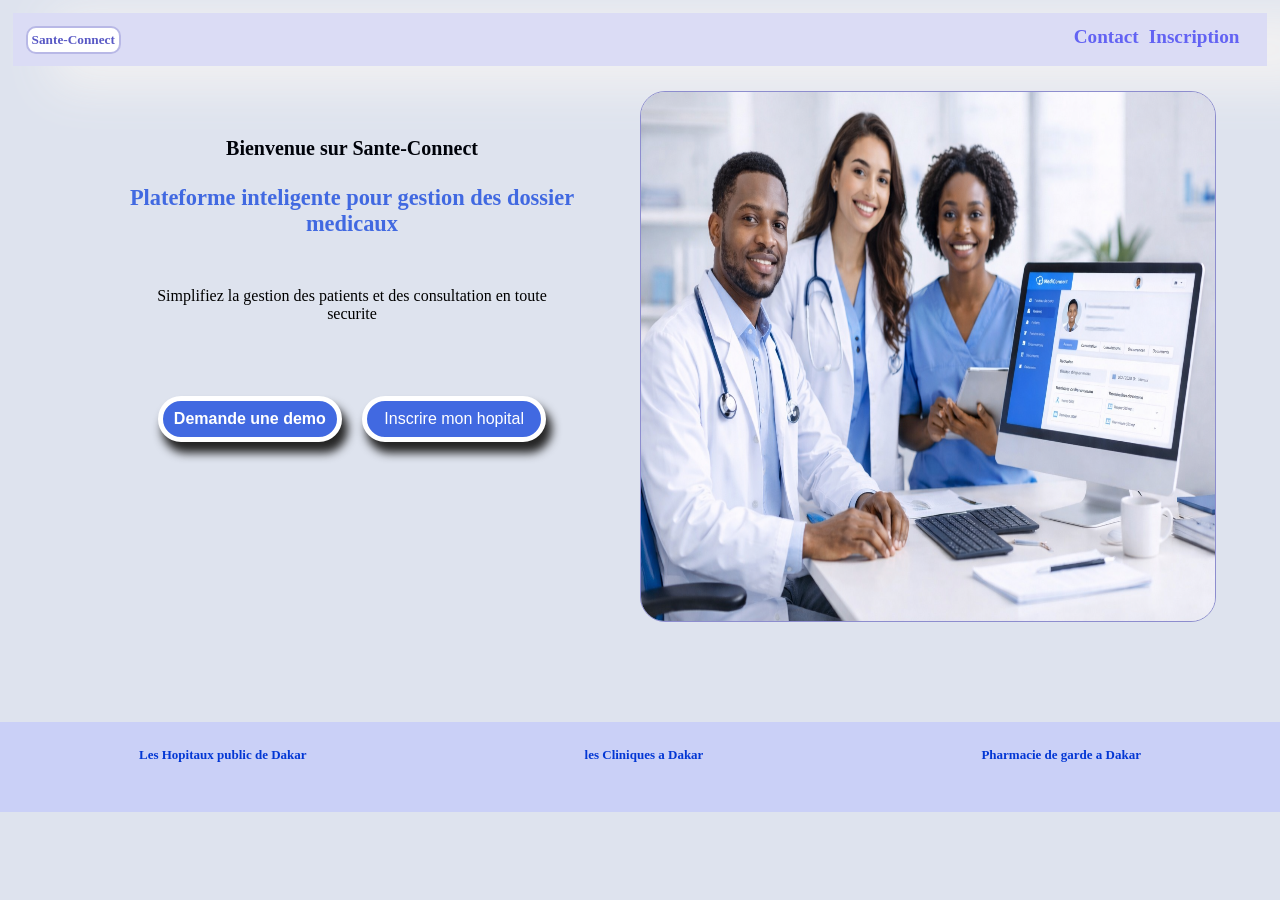
<file: index.html>
<!DOCTYPE html>
    <html lang="en">
    <head>
        <meta charset="UTF-8">
        <meta name="viewport" content="width=device-width, initial-scale=1.0">
        <title>P-S-C programme sante connect</title>
        <link rel="stylesheet" href="index.css">
    </head>
    <body>
            <!-- navigation  -->
    <header>

            <nav class="navigation">
                
                <h5 class="logo">Sante-Connect</h5>
                            

                    <ul class="menu">
                    
                
                        <!-- <li><a href="services.html">Services</a></li> -->
                        <li><a href="">Contact</a></li>
                        <!-- <li><a href="#">Connexion</a></li> -->
                        <li><a href="login.html" target="_blank" translate="yes">Inscription</a></li>
                </ul>
                </nav>
    </header>

    <!-- banière -->

    <section>
        <div class="section_banniere">
        
            <div class="content_banniere">
                <h1 class="banniere1">Bienvenue sur Sante-Connect</h1>
                <p class="banniere_p1">Plateforme inteligente  pour gestion  des dossier medicaux</p>
                
                <p class="banniere-p2">Simplifiez la gestion des patients et des consultation en toute securite</p>
                
    <div class="banniere-buttons">
                <button class="button-bannier1">Demande une demo</button>
                <button class="button-bannier2">Inscrire mon hopital</button>
    </div>
            </div>
            <img src="images/doct.PNG" alt="" class="image_baniere">
        </div>


    </section>


    

    <footer>
        <div class="footer">
        
            <a href="https://getreliancehealth.com/senegal/liste-des-hopitaux-publics-de-dakar/" target="_blank"> Les Hopitaux public de Dakar</a>

        <a href="https://www.bing.com/search?q=les+cliniques+%c3%a0+dakar&FORM=AWRE1"target="_blank">les Cliniques a Dakar</a>
            <a href="https://pharmanuit.com/"target="_blank">Pharmacie de garde a Dakar</a>

        </div>
    </footer>

    </body>
    </html>
</file>
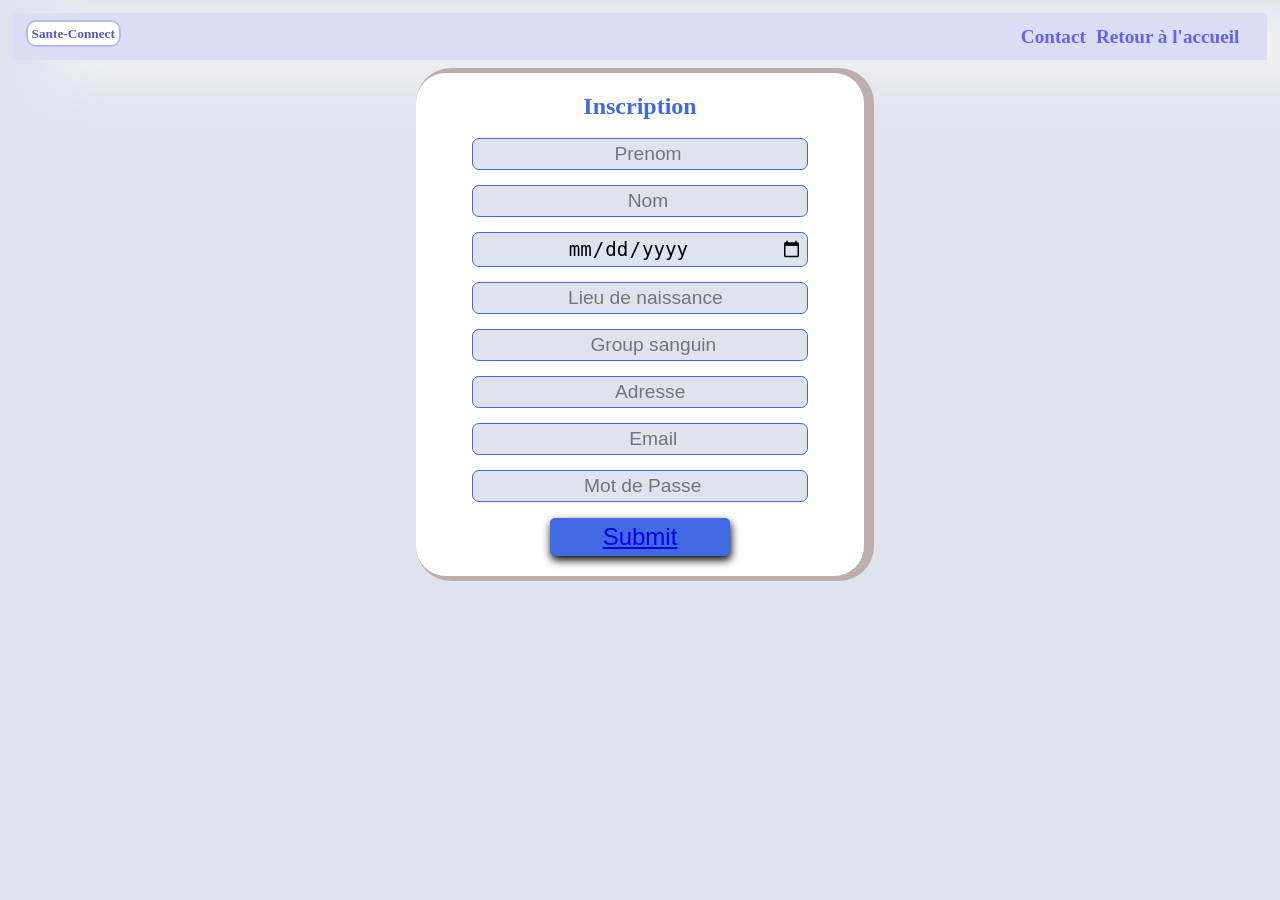
<file: login.html>
<!DOCTYPE html>
    <html lang="en">
    <head>
        <meta charset="UTF-8">
        <meta name="viewport" content="width=device-width, initial-scale=1.0">
        <link rel="stylesheet" href="login.css">

        
        <title>Login</title>
    </head>
    <body>

        <header>
            <div class="header-log">
            <h5 > <a href="index.html" class="logo">Sante-Connect</a></h5>

            <div  class="navigation-log">
                <ul class="menu-log">
                    <!-- <li><a href="">Services</a></li> -->
                    <li><a href="#">Contact</a></li>
                    <li><a href="index.html">Retour à l'accueil</a></li>
                    <!-- <li><a href="#">Inscription</a></li> -->
            </ul>
            </div>
            </div>
        </header>

        

        <section class="form " >
                <h1 class="h-1-form">Inscription</h1> <br>

            <form action="" class="form-label ">

                <!-- <label for="">Prenom</label> -->
                <input type="text" name="" id=""placeholder="   Prenom" class="input-nom">

                <!-- <label for="Nom">Nom</label> -->
                <input type="text" name="" id="" placeholder="   Nom" class="input-nom">
                <!-- <label for="date">Date de naissance</label> -->
                <input type="date" name="" id="" class="input-nom" >
                <!-- <label for="lieux de naissace">lieu de naissance</label> -->
                <input type="text" name="" id="" placeholder="  Lieu de naissance" class="input-nom">
                <!-- <label for="Group sanguin">Group sanguin</label> -->
                <input type="text" name="" id="" placeholder="     Group sanguin" class="input-nom" required>
                <!-- <label for="Adresse">Adresse</label> -->
                <input type="text" name="" id="" placeholder="      Adresse  " class="input-nom">
                <!-- <label for="email">Email</label> -->
                <input type="email" name="" id="" placeholder="     Email" class="input-nom" required>
                <!-- <label for="password">Mot de passe</label> -->
                <input type="password" name="" id="" placeholder=" Mot de Passe" class="input-nom" required>
            </form>
            <br><br>
            <div class="submit-form">
    
            <button  class="submit-formb" type="submit"><a href="services.html">Submit</a></button>
            
            </div>
        </section>




        
    </body>
    </html>
</file>
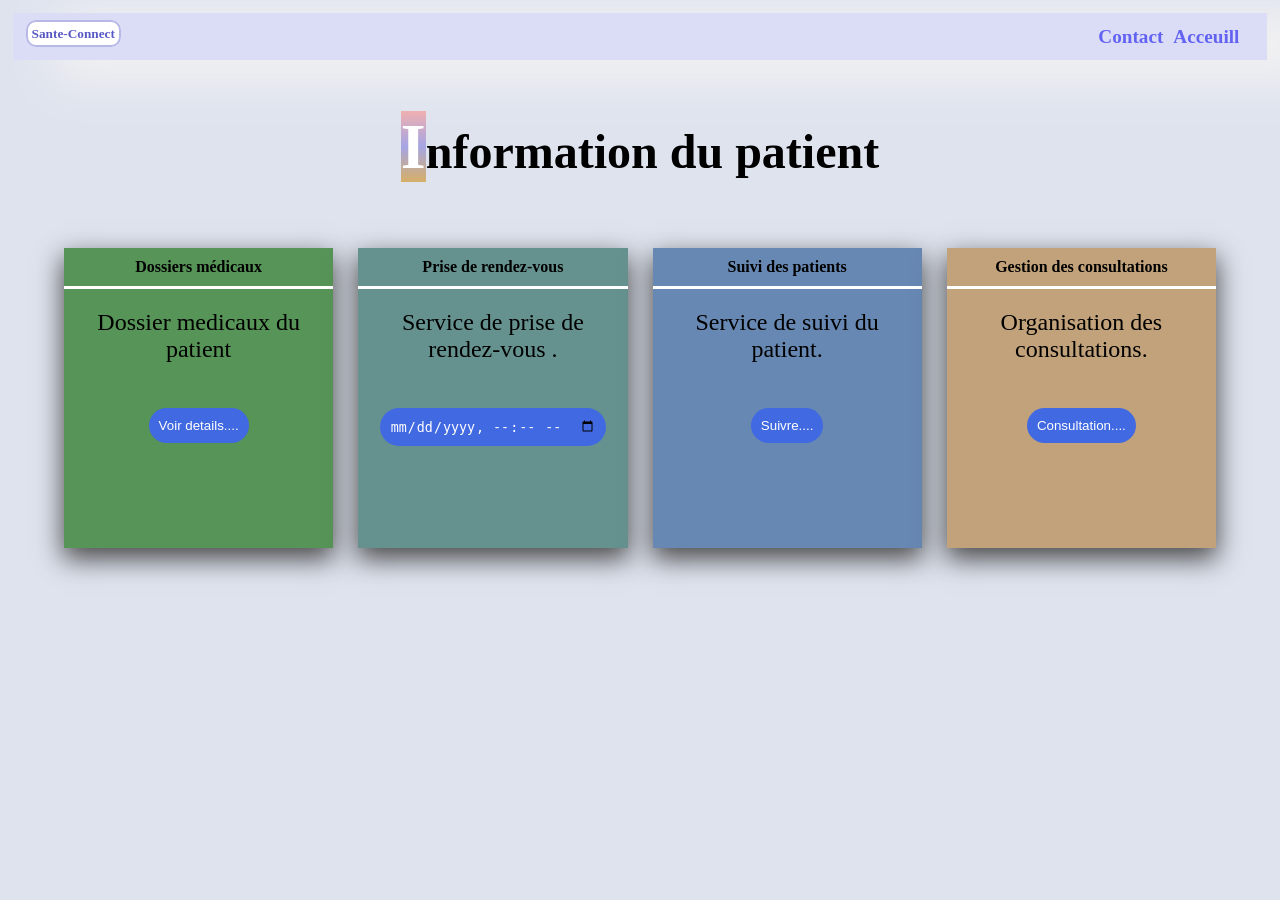
<file: services.html>
<!DOCTYPE html>
    <html lang="en">
    <head>
        <meta charset="UTF-8">
        <meta name="viewport" content="width=device-width, initial-scale=1.0">
        <title>Services</title>
        <link rel="stylesheet" href="services.css">
    </head>
    <body>
        
    <header>
            <div class="header--log">
            <h5 > <a href="index.html" class="logo">Sante-Connect</a></h5>

            <div  class="navigation-log">
                <ul class="menu-log">
                    <!-- <li><a href="#">Services</a></li> -->
                    <li><a href="#">Contact</a></li>
                    <li><a href="index.html">Acceuill</a></li>
                    <!-- <li><a href="#">Inscription</a></li> -->
            </ul>
            </div>
            </div>
        </header>

    <h1 class="information"><span class="infor-i">I</span>nformation du patient</h1>
        <section class="services-app">
            
            <div class="services-app1">
                <h4>Dossiers médicaux </h4>

                <p class="dossier1">Dossier medicaux du patient</p>
    <div class="btn1">
                <button class="btn-dossier1">Voir details.... </button>
    </div>
            </div>

        <div class="services-app2">
            <h4 >Prise de rendez-vous</h4>
            <p class="dossier2">Service de prise de rendez-vous .</p>
            <div class="btn1">
                <input type="datetime-local" name="" id="" class="btn-dossier1">
            </div>
        </div>

        <div class="services-app3">
            <h4>Suivi des patients</h4>
            <p class="dossier3">Service de suivi du patient.</p>
            <div class="btn1">
                <button class="btn-dossier1">Suivre....</button>
            </div>
        </div>

        <div class="services-app4">
        
            <h4>Gestion des consultations </h4>
        
        
            
            <p class="dossier4">Organisation des consultations.</p>
            <div class="btn1">
                <button class="btn-dossier1">Consultation....</button>
            </div>
        </div>



        </section>

    

       

    </body>
    </html>
</file>
<file: index.css>
* {
    margin: 0;
    padding: 0;
    box-sizing: border-box;
    
}
body{
    background-color: rgb(222, 227, 238);
}
.navigation{
    display: flex;
    justify-content: space-between;
   
    background-color: rgb(219, 220, 245);
    box-shadow: 50px 10px 50px 10px rgb(243, 242, 242);
    padding: 1%;
   margin: 1%;
   
   
    
}


.logo{
    color: rgb(89, 89, 197);
    border: 2px solid rgb(184, 184, 230);
    padding: 4px;
    background-color: white;
    border-radius: 10px;
    
   
}
.menu{
    display: flex;
  
    gap: 10px;
    list-style: none;
    
    
}

.menu li a{
    text-decoration: none;
     color: rgb(99, 99, 243);
    position: relative;
    right: 15px;
     font-size: larger;
     font-weight: bold;
}



/* banniere */

.image_baniere{
    width: 50%;
   height: 59vh;
   border: 1px solid rgb(141, 141, 206);
   border-radius: 25px;
   margin-top: 1%;
   transition: all 0.3s ease;
   
   
    
}


.section_banniere{
    display: flex;
    justify-content: space-around;
    margin: 1% ;
    margin: 0% 5% 0% 5%;
    
}

.content_banniere{
    margin: 5%;
    display: flex;
    flex-direction: column;
    gap: 25px;
   
}
.banniere1{
    color: rgb(0, 3, 10);
    font-size:  1.25rem;
    
    text-align: center;
}
.banniere_p1{
    color: royalblue;
    text-align: center;
    
    font-size: 1.40rem;
    font-weight: bolder;
    
}

.banniere-p2{
    margin: 25px;
    font-size: 1rem;
    text-align: center;
}


.banniere-buttons{
    display: flex;
    justify-content: center;
    gap: 20px;
    margin-top: 5%;
   
   
}
.button-bannier1{
    background-color: royalblue;
    border-radius: 25px;
    border: white  5px solid;
    box-shadow: 5px 10px 10px 1px rgb(37, 37, 37);
font-size: 1rem;
font-weight: bold;
    color: white;
    width: 40%;
    padding: 2%;
}
.button-bannier2{
    background-color: royalblue;
   font-size: 1rem;
    color: white;
    width: 40%;
    padding: 2%;

    border-radius: 25px;
    border: white  5px solid;
    box-shadow: 5px 10px 10px 1px rgb(37, 37, 37);
}


.footer{
    display: flex;
    justify-content: space-around;
    font-weight: bold;
   margin-top: 25px;
   width: 100%;
   height: 10vh;
   background-color: rgb(202, 208, 247);
   margin-top: 100px;
  
    
}

.footer a{
    text-decoration: none;
    color: rgb(3, 55, 212);
    font-size: small;
    padding: 25px;
}



@media(max-width: 768px){
    .navigation{
        padding: 10px;
        box-shadow: 0px 10px 10px 0px rgb(116, 115, 115);
    }
    .logo{
    border: none;

        
    }
    .section_banniere{
        display: grid;
        grid-template-columns: 1fr;
       grid-template-rows: auto;
         gap: 20px;
   
   
   
    
}
.banniere1{
    font-size: 1.1rem;
}
.banniere_p1{
    font-size: 1.25rem;
    text-align: center;
}
.banniere-p2{
    font-size: 1.10rem;
    text-align: center;
    margin: 15px;
}
.image_baniere{
    width: 100%;
    height: 35vh;
    margin-top: 5%;
    border: none;
}
.footer{
   display: grid;
   grid-template-columns: repeat(3,1fr);
   grid-template-rows: 50%vh;
   
   
}
.button-bannier1, .button-bannier2{
    border-radius: 25px;
    border: white  5px solid;
    box-shadow: 5px 10px 10px 1px rgb(37, 37, 37);
   
 
    
}
.footer a{
    padding: 10px;
    text-align: center;
    
    font-size: bolder;
    border-left: 5px solid rgb(160, 172, 206);
   
}
}
</file>
<file: login.css>
*{
    margin: 0;
    padding: 0;
    box-sizing: border-box;
}
body{
    background-color: rgb(222, 227, 238);
    
}

.logo{
    color: rgb(89, 89, 197);
    border: 2px solid rgb(184, 184, 230);
    padding: 4px;
    background-color: white;
    border-radius: 10px;
    text-decoration: none;
    
   
}
.header-log{
    display: flex;
    justify-content: space-between;
    background-color: rgb(219, 220, 245);
    box-shadow: 50px 10px 50px 10px rgb(243, 242, 242);
    padding: 1%;
   margin: 1%;

}

.menu-log{
    display: flex;
    gap: 10px;
    list-style: none;

}
.menu-log li a{
    text-decoration: none;
     color: rgb(99, 99, 243);
    position: relative;
    right: 15px;
     font-size: larger;
     font-weight: bold;
}

.form{
    background-color: white;
    width: 35%;
    margin: auto;
    padding: 20px 0px 20px 0px;
   border-radius: 30px;
   box-shadow: 5px 0px 0px 5px rgb(189, 173, 173);
  
   
   
}
.h-1-form{
    text-align: center;
    color: royalblue
   
}
.form-label{
    
    display: flex;
  flex-direction: column;
  align-items: center;
    gap: 15px;
    font-size: 1.2rem;
  
   
}
.input-nom{
    
    width: 75%;
    padding: 4px;
    background-color: rgb(222, 227, 238);
    border: royalblue 1px solid;
    border-radius: 7px;
    text-align: center;
    font-size: 1.2rem;
   
}
.submit-form{
    display: flex;
    justify-content: center;
}
.submit-formb{
    background-color: royalblue;
    width: 40%;
  padding: 5px;
  border: none;
  color: white;
  font-size: 1.5rem;
  border-radius: 5px;
  box-shadow: 1px 4px 8px black;
  margin-top: -20px;
}
</file>
<file: services.css>
*{
    margin: 0;
    padding: 0;
    box-sizing: border-box;
    
}



body{
     background-color: rgb(222, 227, 238);
     
}




.header--log{
    display: flex;
    justify-content: space-between;
    background-color: rgb(219, 220, 245);
    box-shadow: 50px 10px 50px 10px rgb(243, 242, 242);
    padding: 1%;
   margin: 1%;
}

.logo{
    color: rgb(89, 89, 197);
    border: 2px solid rgb(184, 184, 230);
    padding: 4px;
    background-color: white;
    border-radius: 10px;
    
   
}
.infor-i{
    
    font-size: 4rem;
    color: white;
    background: linear-gradient(rgb(240, 176, 176), rgb(165, 165, 228) , rgb(214, 175, 103));
}

.information{
   
    font-size: 3rem;
    text-align: center;
   margin-top: 50px;
  font-family: Georgia, 'Times New Roman', Times, serif
}
h5 a{
    text-decoration: none ;
}
.menu-log{

    display: flex;
    justify-content: end;
    gap: 10px;
    list-style: none;
    
    
}


.menu-log li a{
    text-decoration: none;
     color: rgb(99, 99, 243);
    position: relative;
    right: 15px;
     font-size: larger;
     font-weight: bold;
}

.services-app h4{
padding: 10px;
    text-align: center;
    border-bottom: 3px solid white
}


.services-app{
   
    
    padding: 5%;
    display: grid;
    grid-template-columns: repeat(auto-fit, minmax(250px, 1fr));
    flex-wrap: wrap;
   grid-template-rows: 300px 300px 300px 300px  ;
    gap: 25px;
   height: 50vh;
    
   
    
    
    
}
 .services-app4:hover {
    transform: scale(1.05);
    background: royalblue;
}
.services-app1:hover {
    transform: scale(1.05);
 background: royalblue;}
.services-app2:hover{
        transform: scale(1.05);
         background: royalblue;
    }
    .services-app3:hover{
         background: rgb(105, 120, 165);
        transform: scale(1.05)
    }
   

  .services-app1{
   
  background-color: rgb(87, 148, 87);
   box-shadow: 0px 10px 25px 1px rgb(72, 73, 73);
   
}
 

.services-app2{
   
  background-color: rgb(101, 146, 143);
    box-shadow: 0px 10px 25px 1px rgb(72, 73, 73);
   
}

.services-app3{
    background-color: rgb(103, 136, 179);
   box-shadow: 0px 10px 25px 1px rgb(72, 73, 73);

   
}

.services-app4{
     box-shadow: 0px 10px 25px 1px rgb(72, 73, 73);
    background-color: rgb(194, 162, 122)

    
} 

.dossier1{
    padding: 20px;
    text-align: center;
    font-size: x-large;
}
.btn1{

    margin: 25px;
    display: flex;
    justify-content: center;
}

.btn-dossier1{
    border: none;
    padding: 10px;
    background-color: royalblue;
    color: white;
    border-radius: 25px;
}

.btn-dossier1:hover{
    background-color: white;
    color: royalblue;
    padding: 10px 25px 10px 25px;
    font-weight: bold;
    transform: scale(1.05);
    border-radius: 25px;
}
.dossier2{
    
    padding: 20px;
    text-align: center;
    font-size: x-large;
}
.dossier3{
    padding: 20px;
    text-align: center;
    font-size: x-large;
    
}
.dossier4{
    padding: 20px;
    text-align: center;
    font-size: x-large;
    
}



@media(max-width: 576px){
    .services-app{
      display: flex;
     flex-direction: column;
      
    }
    
    .services-app1 , .services-app2, .services-app3, .services-app4{
   
  
     border: none;
     margin: 2%;
     padding: 4%;
}
.logo{
    border: none;
    padding: 4px;
    font-size: x-small;
    background-color: rgb(222, 227, 238);
  text-decoration: none;
  position: relative;
  top: -25px;
 padding-left: 10px;
}
}



@media(max-width: 992px){
    .services-app{
      display: grid;
      grid-template-columns: repeat(1, 1fr);
      grid-template-rows: 300px 300px 300px 300px;
      gap: 35px;
      
    }   
    
    h4{
    font-size: x-large;
    }
    .btn1{
        padding: 10px;
        margin: 4%;
       
    }
    .btn-dossier1{
        padding: 10px;
        font-size: x-large;
        font-weight: bold;
    }
    .logo{
        font-size: 10px;
        padding: 10px;
       text-decoration: none;
    }
    .menu-log {
        font-size: 1rem;
        
    }
    .dossier1, .dossier2, .dossier3, .dossier4{
        font-size: x-large;
    }
    
     
}


.footer{
    display: flex;
    justify-content: space-around;
   margin-top: 25px;
   width: 100%;
   height: 10vh;
   background-color: rgb(202, 208, 247);
   margin-top: 100px;
  
    
}

.footer a{
    text-decoration: none;
    color: rgb(3, 55, 212);
    font-size: small;
    padding: 25px;
}
</file>
